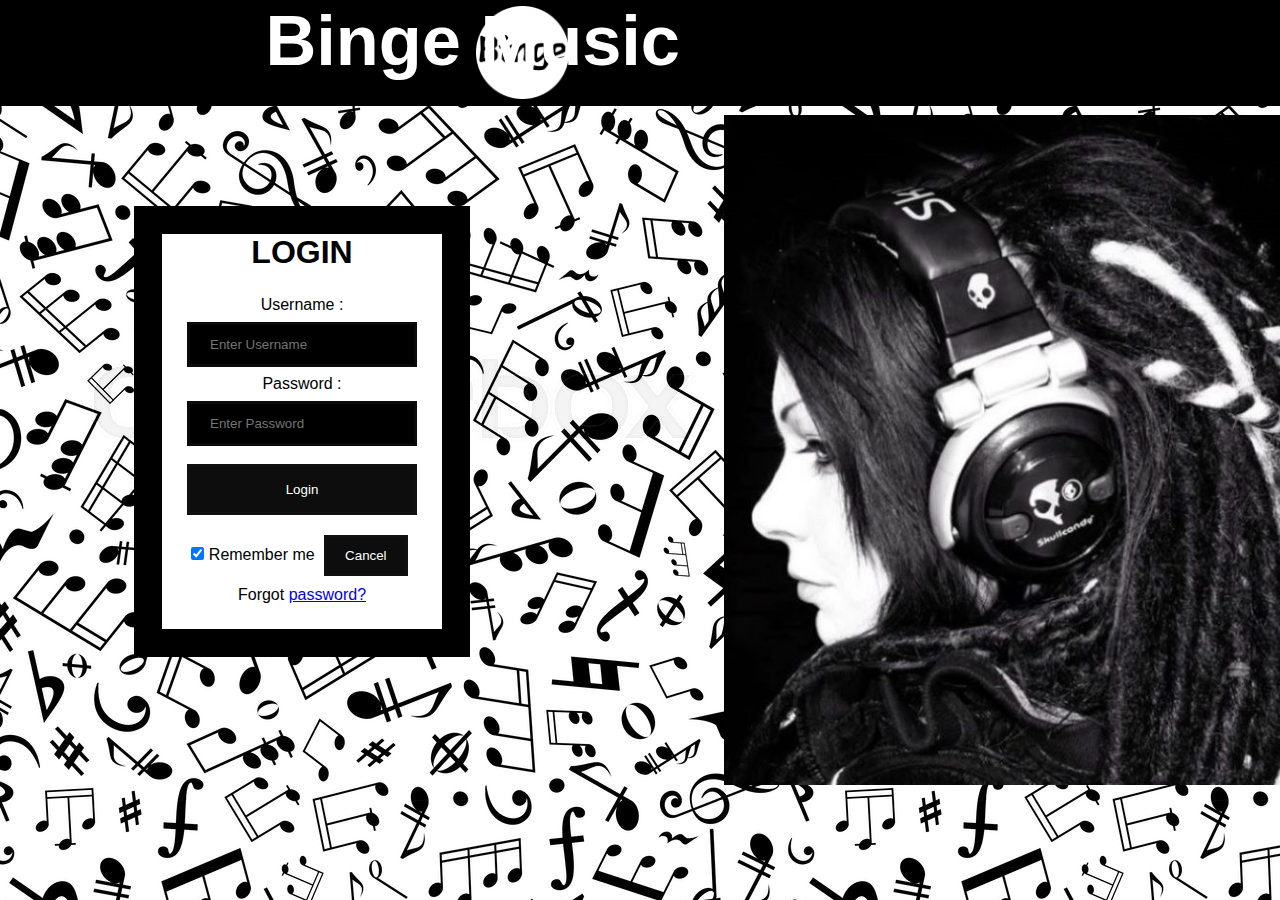
<file: loginpage.html>
<!DOCTYPE html>
<html>
  <head>
    <meta name="viewport" content="width=device-width, initial-scale=1" />
    <title>Binge Login</title>
    <link rel="icon" href="android-chrome-512x512.png" type="image/icon type">
    <style>
      * {
        padding: 0;
        margin: 0;
      }
      Body {
        font-family: Calibri, Helvetica, sans-serif;
        background-color: rgb(13, 13, 13);
        background-image: url("bg2.jpg");
      }
      button {
        background-color: #0d0d0d;
        width: 100%;
        color: white;
        padding: 15px;
        margin: 10px 0px;
        border: none;
        cursor: pointer;
        border: 3px solid rgb(16, 16, 16);
      }
      input[type="text"],
      input[type="password"] {
        width: 100%;
        margin: 8px 0;
        padding: 12px 20px;
        display: inline-block;
        border: 3px solid rgb(10, 10, 10);
        box-sizing: border-box;
        background-color: black;
        color: white;
      }
      button:hover {
        opacity: 0.7;
      }
      .cancelbtn {
        width: auto;
        padding: 10px 18px;
        margin: 10px 5px;
      }

      .container {
        border-left: 28px solid black;
        border-right: 28px solid black;
        border-bottom: 28px solid black;
        width: 230px;
        padding: 25px;
        background-color: rgb(255, 255, 255);
      }
      .head {
        /* display: inline */
        width: 280px;
        background-color: white;
        color: black;
        border-left: 28px solid black;
        border-right: 28px solid black;
        border-top: 28px solid black;
      }
      .input {
        padding: 100px;
        position: absolute;
        left: 34px;
      }
      .namelogo {
        display: flex;
      }
      .divbox {
        background-color: black;
        height: 106px;
        color: white;
      }
      #oo {
        height: 93px;
        position: absolute;
        left: 470px;
        padding: 6px;
      }
      #name {
        position: absolute;
        right: 600px;
        font-size: 4.4rem;
      }
      .sideimg img{
        position: absolute;
        left: 724px;
        top: 115px;
        height: 670px;
      }
      .align{
        display: flex;
      }
    </style>
  </head>
  <body>
    <div class="divbox">
      <div class="namelogo">
        <img src="fevicon2.png" alt="" id="oo" />
        <h1 id="name">Binge Music</h1>
      </div>
    </div>
    <div class="align">
      <div class="input">
        <center>
          <div class="head">
            <h1>LOGIN</h1>
          </div>
        </center>
        <form>
          <center>
            <div class="container">
              <label>Username : </label>
              <input
                type="text"
                placeholder="Enter Username"
                name="username"
                required
              />
              <label>Password : </label>
              <input
                type="password"
                placeholder="Enter Password"
                name="password"
                required
              />
              <button type="submit">Login</button>
              <input type="checkbox" checked="checked" /> Remember me
              <button type="button" class="cancelbtn">Cancel</button>
              Forgot <a href="#"> password? </a>
            </div>
          </center>
        </form>
      </div>
      <div class="sideimg">
         <img src="bg3.jpg" alt="">
      </div>
    </div>
  </body>
</html>
</file>
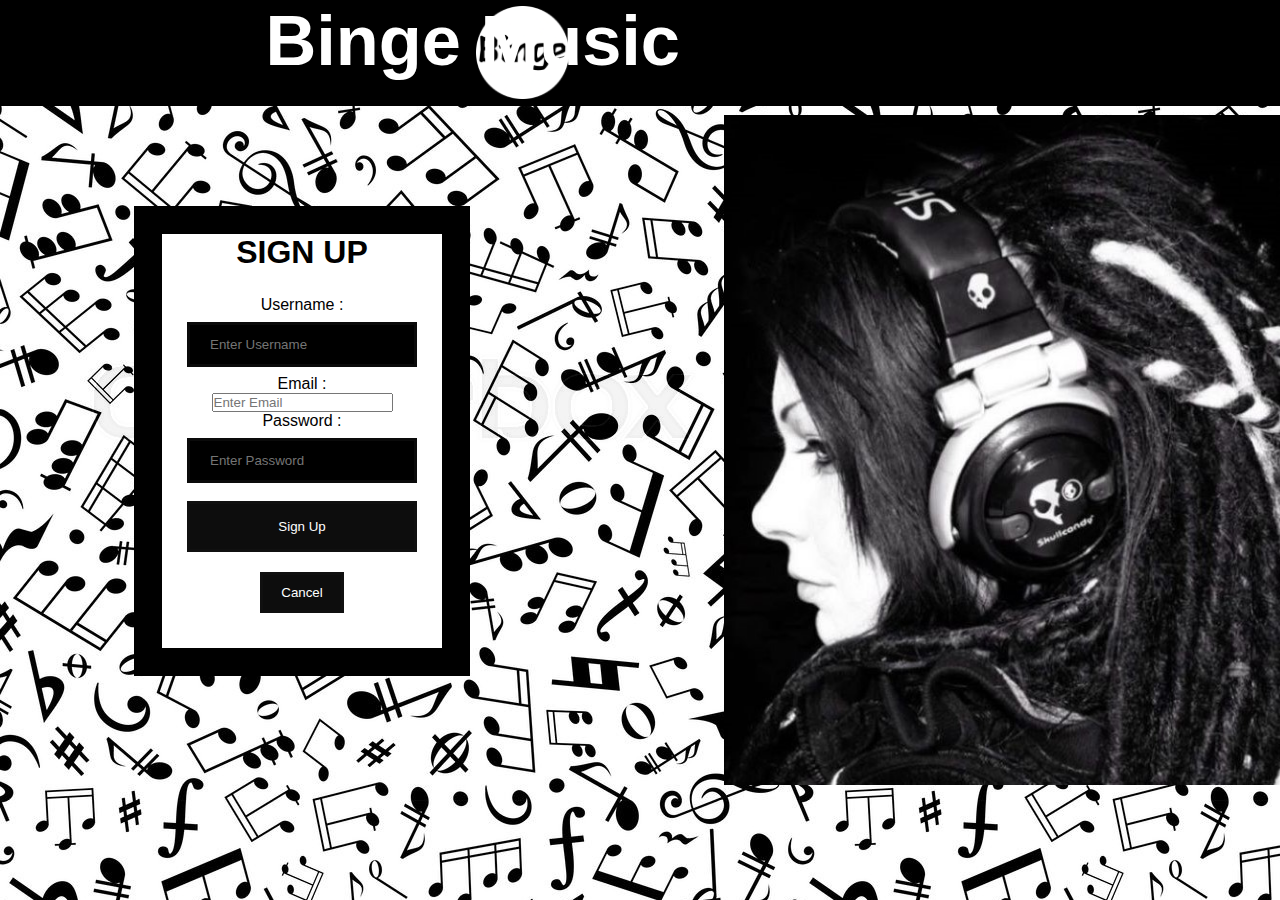
<file: signpage.html>
<!DOCTYPE html>
<html>
  <head>
    <meta name="viewport" content="width=device-width, initial-scale=1" />
    <title>Binge Sign Up</title>
    <link rel="icon" href="android-chrome-512x512.png" type="image/icon type">
    <style>
      * {
        padding: 0;
        margin: 0;
      }
      Body {
        font-family: Calibri, Helvetica, sans-serif;
        background-color: rgb(13, 13, 13);
        background-image: url("bg2.jpg");
      }
      button {
        background-color: #0d0d0d;
        width: 100%;
        color: white;
        padding: 15px;
        margin: 10px 0px;
        border: none;
        cursor: pointer;
        border: 3px solid rgb(16, 16, 16);
      }
      input[type="text"],
      input[type="password"] {
        width: 100%;
        margin: 8px 0;
        padding: 12px 20px;
        display: inline-block;
        border: 3px solid rgb(10, 10, 10);
        box-sizing: border-box;
        background-color: black;
        color: white;
      }
      button:hover {
        opacity: 0.7;
      }
      .cancelbtn {
        width: auto;
        padding: 10px 18px;
        margin: 10px 5px;
      }

      .container {
        border-left: 28px solid black;
        border-right: 28px solid black;
        border-bottom: 28px solid black;
        width: 230px;
        padding: 25px;
        background-color: rgb(255, 255, 255);
      }
      .head {
        /* display: inline */
        width: 280px;
        background-color: white;
        color: black;
        border-left: 28px solid black;
        border-right: 28px solid black;
        border-top: 28px solid black;
      }
      .input {
        padding: 100px;
        position: absolute;
        left: 34px;
      }
      .namelogo {
        display: flex;
      }
      .divbox {
        background-color: black;
        height: 106px;
        color: white;
      }
      #oo {
        height: 93px;
        position: absolute;
        left: 470px;
        padding: 6px;
      }
      #name {
        position: absolute;
        right: 600px;
        font-size: 4.4rem;
      }
      .sideimg img{
        position: absolute;
        left: 724px;
        top: 115px;
        height: 670px;
      }
      .align{
        display: flex;
      }
    </style>
  </head>
  <body>
    <div class="divbox">
      <div class="namelogo">
        <img src="fevicon2.png" alt="" id="oo" />
        <h1 id="name">Binge Music</h1>
      </div>
    </div>
    <div class="align">
      <div class="input">
        <center>
          <div class="head">
            <h1>SIGN UP</h1>
          </div>
        </center>
        <form>
          <center>
            <div class="container">
              <label>Username : </label>
              <input
                type="text"
                placeholder="Enter Username"
                name="username"
                required
              />
              <label> Email : </label>
              <input
                type="email"
                placeholder="Enter Email"
                name="email"
                required
              />
              <label>Password : </label>
              <input
                type="password"
                placeholder="Enter Password"
                name="password"
                required
              />
              <!-- You can add more fields like confirm password, etc. -->
              <button type="submit">Sign Up</button>
              <button type="button" class="cancelbtn">Cancel</button>
            </div>
          </center>
        </form>
      </div>
      <div class="sideimg">
         <img src="bg3.jpg" alt="">
      </div>
    </div>
  </body>
</html>
</file>
